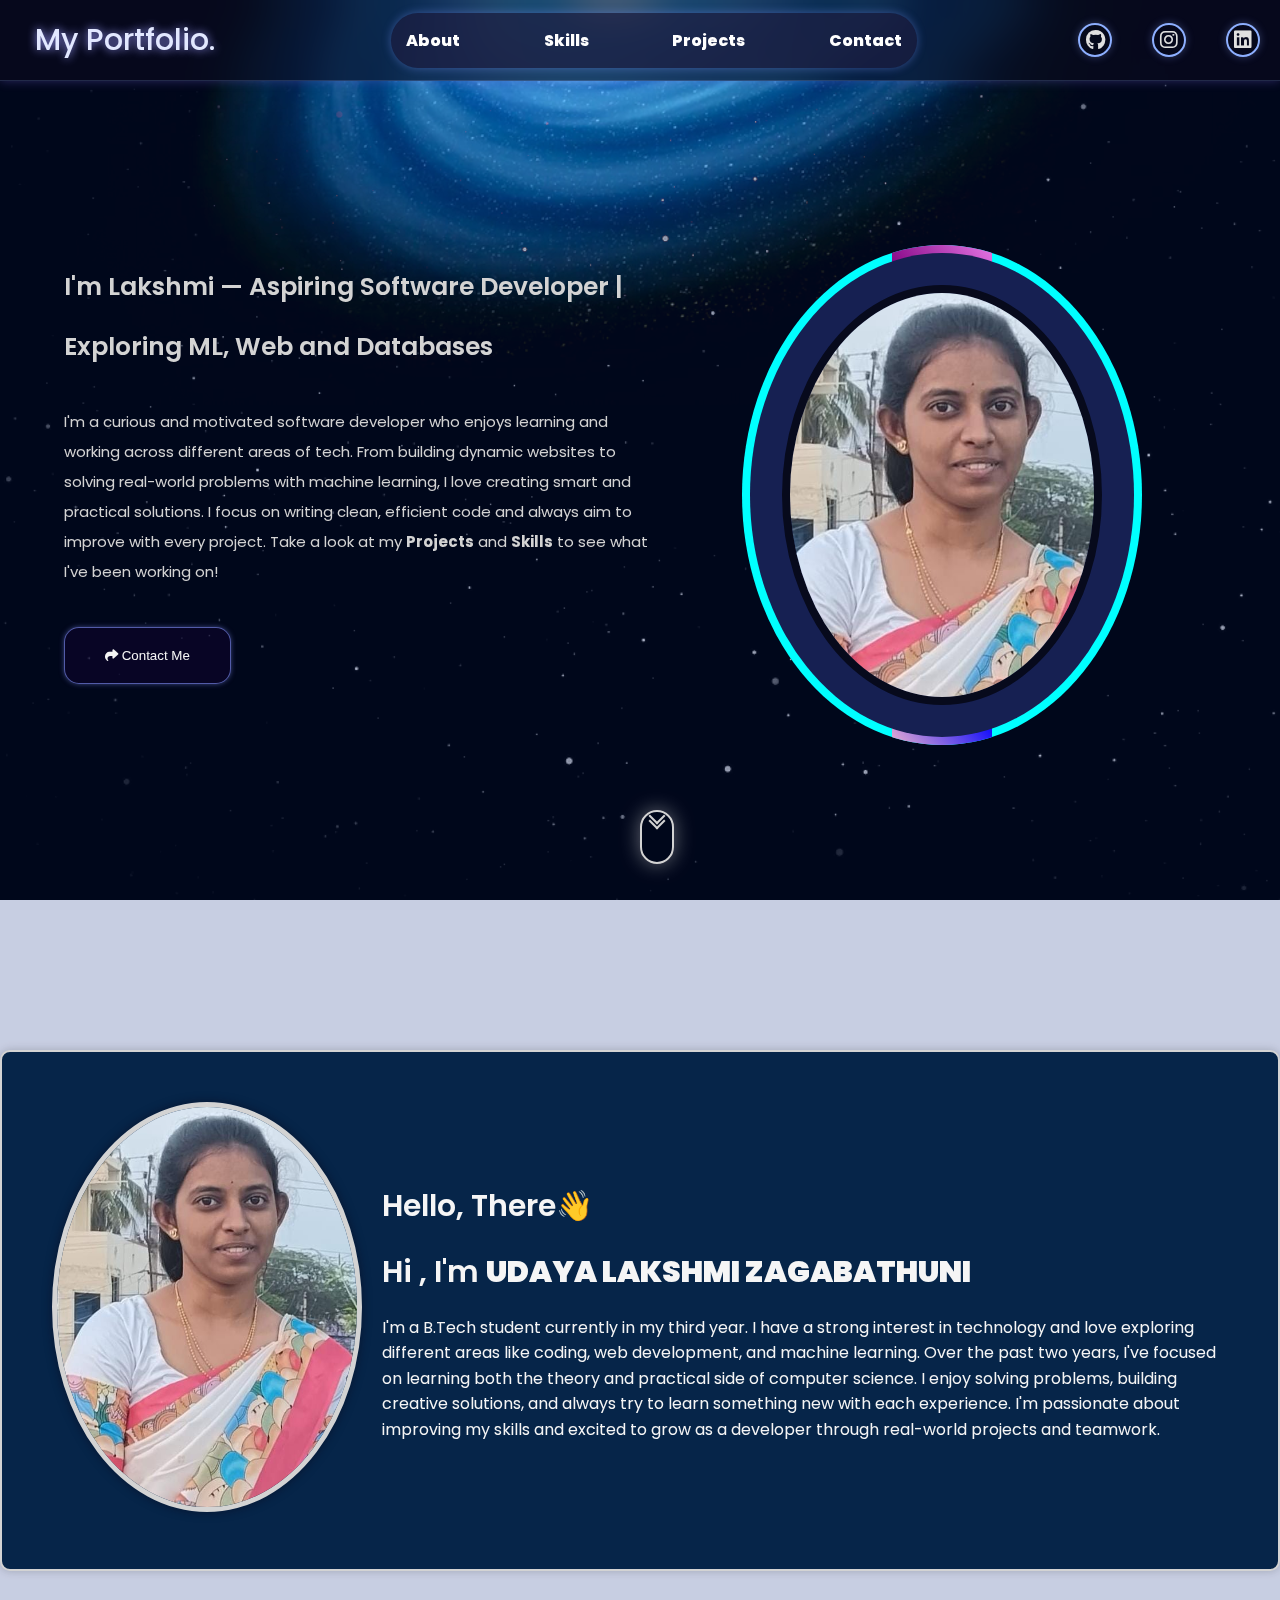
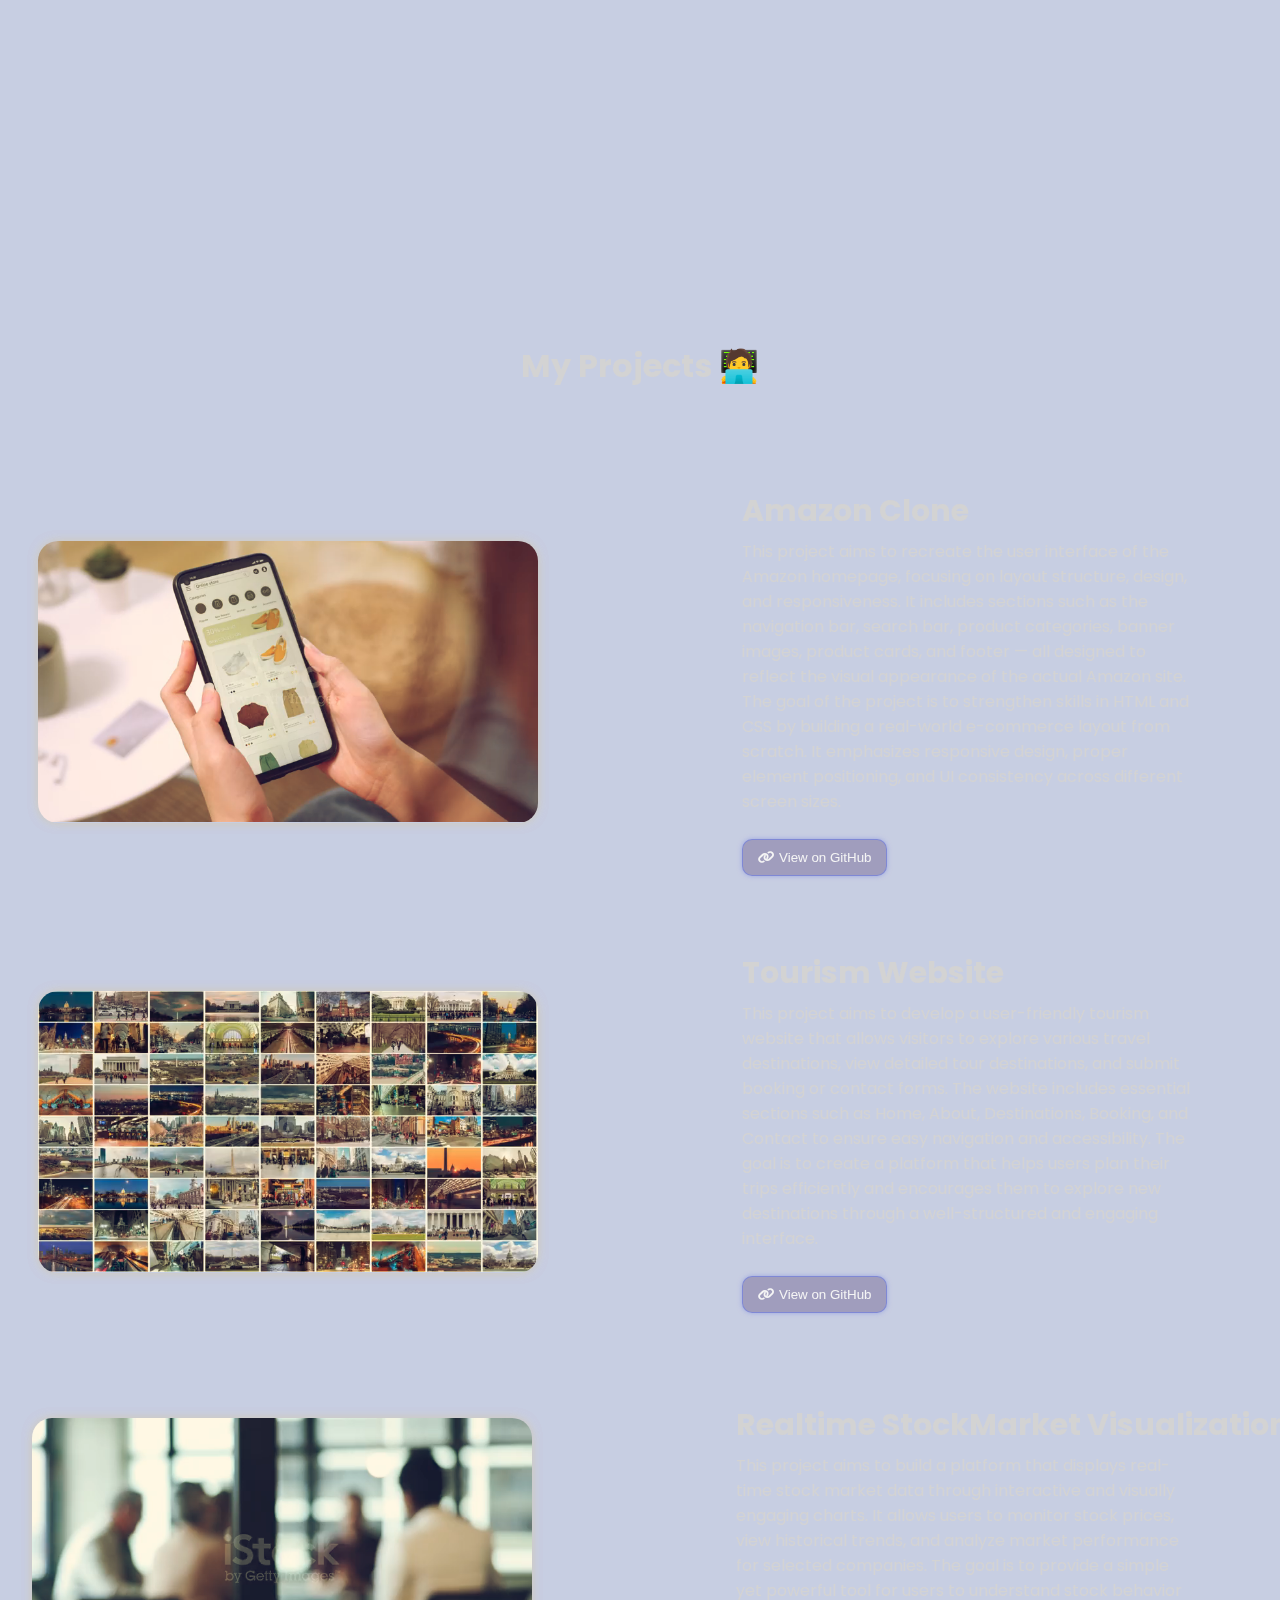
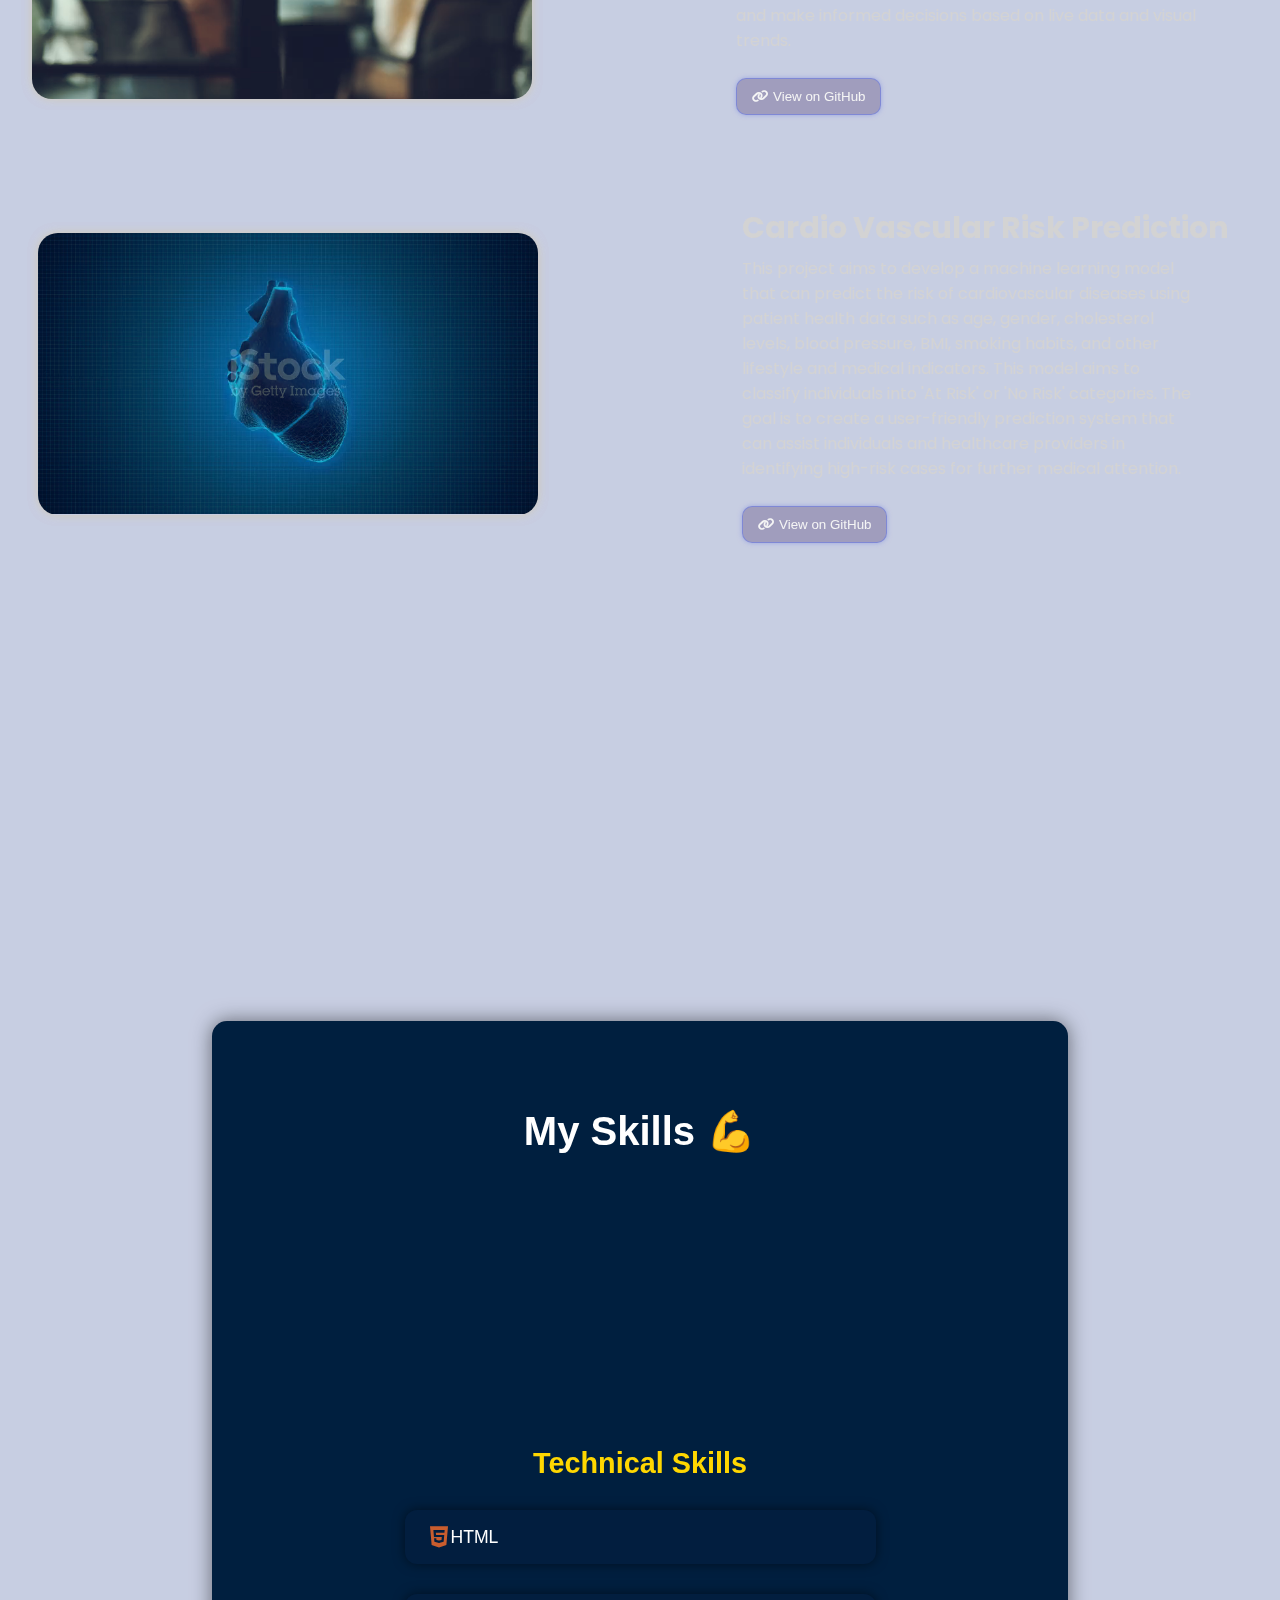
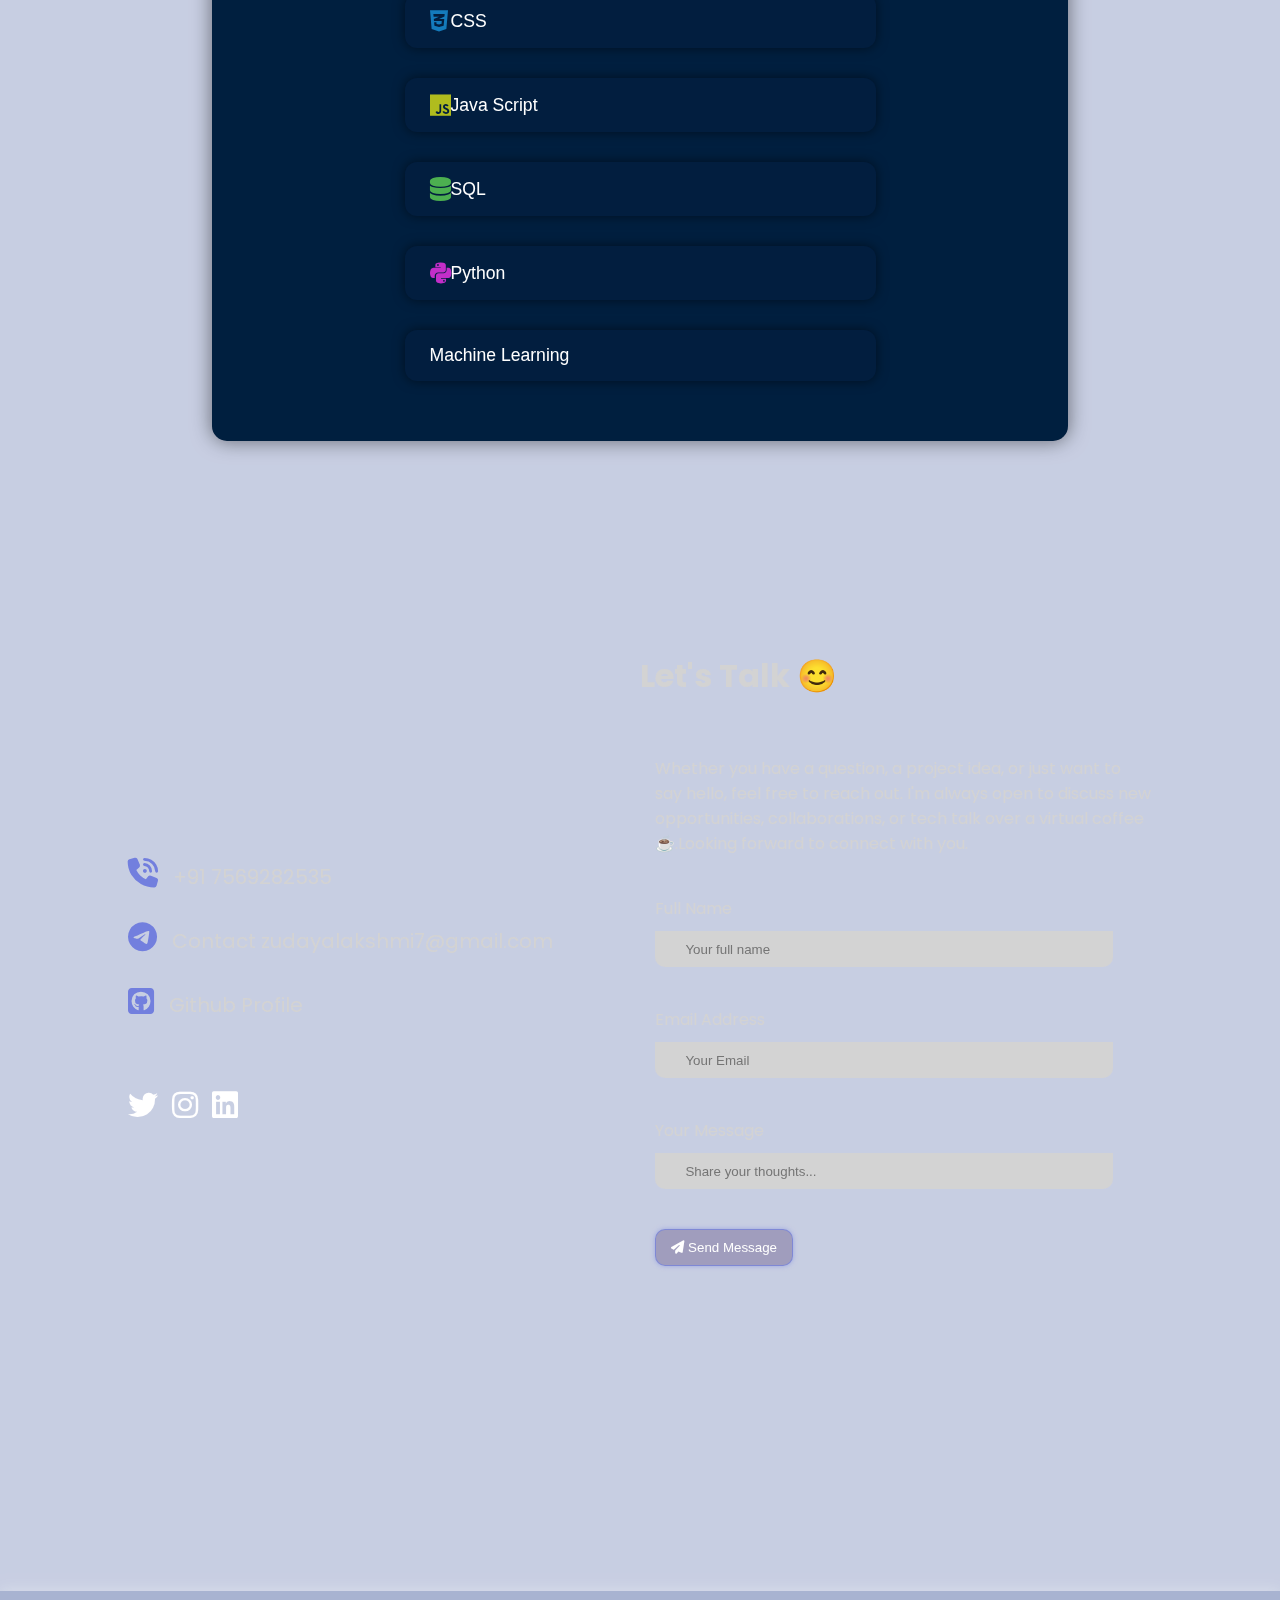
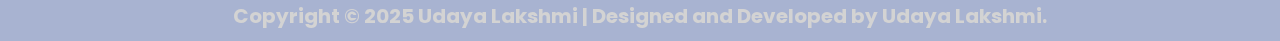
<file: index.html>
<!DOCTYPE html>
<html lang="en">
<head>
    <meta charset="UTF-8">
    <meta name="viewport" content="width=device-width, initial-scale=1.0">
    <link rel="stylesheet" href="style.css">
    <link rel="stylesheet" href="https://cdnjs.cloudflare.com/ajax/libs/font-awesome/6.7.2/css/all.min.css">
    <title>Personal Portfolio</title>
</head>
<body>
    <!-- Home Section -->
    <div class="vid-container">
        <video class="backvideo" loop autoplay muted playsinline src="galaxy.mp4" type="video/mp4"></video>
        <header>
            <div class="logo">
                <h1>My Portfolio.</h1>
            </div>
            <ul>
                <li><a href="#about">About</a></li>
                <li><a href="#skills">Skills</a></li>
                <li><a href="#projects">Projects</a></li>
                <li><a href="#contact">Contact</a></li>
            </ul>

            <div class="box-icons">
                <a href="#"><i class="fa-brands fa-github"></i></a>
                <a href="#"><i class="fa-brands fa-instagram"></i></a>
                <a href="#"><i class="fa-brands fa-linkedin"></i></a>
            </div>
            <div class="menu-icon"><i class="fa-solid fa-bars"></i></div>
       </header>
       <div class="sidebar">
        <div class="close-icon">
            <i class="fa-solid fa-x"></i>
        </div>
            <ul>
                <li><a href="#about">About</a></li>
                <li><a href="#skills">Skills</a></li>
                <li><a href="#projects">Projects</a></li>
                <li><a href="#contact">Contact</a></li>
            </ul>
            <div class="social-icons">
                <a href="#"><i class="fa-brands fa-github"></i></a>
                <a href="#"><i class="fa-brands fa-instagram"></i></a>
                <a href="#"><i class="fa-brands fa-linkedin"></i></a>
            </div>
       </div>
            <div class="black-hole">
                <video loop autoplay muted playsinline src="blackhole.mp4" type="video/mp4"></video>
            </div>
            <section class="hero-sec">
                <div class="info autoBlur">
                    <h1>I'm Lakshmi — Aspiring Software Developer | Exploring ML, Web and Databases</h1>
                    <p>I'm a curious and motivated software developer who enjoys learning and working across different areas of tech. 
                        From building dynamic websites to solving real-world problems with machine learning, I love creating smart and practical solutions.
                        I focus on writing clean, efficient code and always aim to improve with every project.
                        Take a look at my <strong>Projects</strong> and <strong>Skills</strong> to see what I've been working on!</p>
                    <button><i class="fa-solid fa-share"></i> Contact Me</button>
                </div>
                <div class="card">
                    <div class="content">
                        <img class="autoBlur" src="image1.jpg" alt="">
                    </div>
                </div>
                <div class="scroll-down"></div>
            </section>
            <!-- Home Section Ends-->
            <!-- About Section Starts-->
            <section class="about-container">
                <div class="about-image">
                    <img src="image1.jpg" alt="Profile Image">
                </div>
                <div class="info-title autoDisplay">
                    <h1>Hello, There👋</h1>
                    <h1>Hi , I'm <b>UDAYA LAKSHMI ZAGABATHUNI</b></h1>
                    <p>I'm a B.Tech student currently in my third year. I have a strong interest in technology and love exploring different areas like coding, 
                    web development, and machine learning. Over the past two years, I've focused on learning both the theory and practical side of computer science.
                    I enjoy solving problems, building creative solutions, and always try to learn something new with each experience. 
                    I'm passionate about improving my skills and excited to grow as a developer through real-world projects and teamwork.</p>
                </div>
            </section>
            <!-- About Section Ends-->
            <!-- Project Section Starts-->
            <section class="projects">
                <h1 class="section-title autoDisplay">My Projects 🧑‍💻</h1>
                <div class="pro-title">
                    <div class="pro-video autoBlur">
                        <video loop autoplay muted playsinline id="provideo1" src="project1.mp4" type="video/mp4"></video>
                    </div>
                    <div class="pro-info">
                        <h1>Amazon Clone</h1>
                        <p>This project aims to recreate the user interface of the Amazon homepage, focusing on layout structure, design, and responsiveness. 
                            It includes sections such as the navigation bar, search bar, product categories, banner images, product cards, and footer — all designed to reflect the visual appearance of the actual Amazon site.
                            The goal of the project is to strengthen skills in HTML and CSS by building a real-world e-commerce layout from scratch. It emphasizes responsive design, proper element positioning, and UI consistency across different screen sizes.
                        </p>
                        
                        <a href="https://github.com/udayalakshmiz/amazonclone" target="_blank" rel="noopener noreferrer">
                            <button><i class="fa-solid fa-link"></i> View on GitHub</button>
                        </a>

                    </div>
                </div>

                <div class="pro-title">
                    <div class="pro-video autoBlur">
                        <video loop autoplay muted playsinline id="provideo2" src="project2.mp4" type="video/mp4"></video>
                    </div>
                    <div class="pro-info">
                        <h1>Tourism Website</h1>
                        <p>This project aims to develop a user-friendly tourism website that allows visitors to explore various travel destinations, view detailed tour destinations, and submit booking or contact forms.
                            The website includes essential sections such as Home, About, Destinations, Booking, and Contact to ensure easy navigation and accessibility.
                            The goal is to create a platform that helps users plan their trips efficiently and encourages them to explore new destinations through a well-structured and engaging interface.
                        </p>
                        
                        <a href="https://github.com/udayalakshmiz/web-project" target="_blank" rel="noopener noreferrer">
                            <button><i class="fa-solid fa-link"></i> View on GitHub</button>
                        </a>

                    </div>
                </div>

                <div class="pro-title">
                    <div class="pro-video autoBlur">
                        <video loop autoplay muted playsinline id="provideo3" src="project3.mp4" type="video/mp4"></video>
                    </div>
                    <div class="pro-info">
                        <h1>Realtime StockMarket Visualization</h1>
                        <p>This project aims to build a platform that displays real-time stock market data through interactive and visually engaging charts. 
                            It allows users to monitor stock prices, view historical trends, and analyze market performance for selected companies.
                            The goal is to provide a simple yet powerful tool for users to understand stock behavior and make informed decisions based on live data and visual trends.
                        </p>
                        
                        <a href="https://github.com/udayalakshmiz/python-project" target="_blank" rel="noopener noreferrer">
                            <button><i class="fa-solid fa-link"></i> View on GitHub</button>
                        </a>

                    </div>
                </div>

                <div class="pro-title">
                    <div class="pro-video autoBlur">
                        <video loop autoplay muted playsinline id="provideo4" src="project4.mp4" type="video/mp4"></video>
                    </div>
                    <div class="pro-info">
                        <h1>Cardio Vascular Risk Prediction</h1>
                        <p>This project aims to develop a machine learning model that can predict the risk of cardiovascular diseases using patient health data such as age, gender, cholesterol levels, blood pressure, BMI, smoking habits, and other lifestyle and medical indicators. 
                            This model aims to classify individuals into 'At Risk' or 'No Risk' categories. The goal is to create a user-friendly prediction system that can assist individuals and healthcare providers in identifying high-risk cases for further medical attention.
                        </p>
                        
                        <a href="https://github.com/udayalakshmiz/DIY-Projects" target="_blank" rel="noopener noreferrer">
                            <button><i class="fa-solid fa-link"></i> View on GitHub</button>
                        </a>

                    </div>
                </div>
            </section>
            <!--Project Section Ends -->
            <!-- Skills Section Starts-->
            <section class="skills">
                <h1 class="sec-title autoDisplay">
                    My Skills 💪
                </h1>
                <div class="skill-container autoDisplay">
                    <h1>Technical Skills</h1>
                    <div class="bars">
                        <div class="bar"><i style="color: #c95d2e" class="fa-brands fa-html5"></i>
                            <div class="bar-info">
                                <span>HTML</span>
                            </div>
                        </div>
                        <div class="bar"><i style="color: #147bbc" class="fa-brands fa-css3-alt"></i>
                            <div class="bar-info">
                                <span>CSS</span>
                            </div>
                        </div>
                        <div class="bar"><i style="color: #b0bc1e" class="fa-brands fa-js"></i>
                            <div class="bar-info">
                                <span>Java Script</span>
                            </div>
                        </div>
                        <div class="bar"><i style="color: #4CAF50" class="fa-solid fa-database"></i>
                            <div class="bar-info">
                                <span>SQL</span>
                            </div>
                        </div>
                        <div class="bar"><i style="color: #c32ec9" class="fa-brands fa-python"></i>
                            <div class="bar-info">
                                <span>Python</span>
                            </div>
                        </div>
                        <div class="bar">
                            <div class="bar-info">
                                <span>Machine Learning</span>
                            </div>
                        </div>
                    </div>
                </div>
            </section>
            <!-- Skills Section Ends-->
            <!-- Contact Section Starts-->
            <section class="contact-sec">
                <h1 class="section-title autoDisplay">Let's Talk 😊</h1>
                <div class="social-container autoBlur">
                    <a href="#"><i class="fa-solid fa-phone-volume"></i> +91 7569282535</a>
                    <a href="#"><i class="fa-brands fa-telegram"></i> Contact zudayalakshmi7@gmail.com</a>
                    <a href="#"><i class="fa-brands fa-square-github"></i> Github Profile</a>

                    <div class="social-icons">
                        <a href="#"><i class="fa-brands fa-twitter"></i></i></a>
                        <a href="#"><i class="fa-brands fa-instagram"></i></a>
                        <a href="#"><i class="fa-brands fa-linkedin"></i></a>
                    </div>
                </div>
                
                <div class="contact-info autoBlur">
                    <p>Whether you have a question, a project idea, or just want to say hello, 
                       feel free to reach out. I'm always open to discuss new opportunities, 
                       collaborations, or tech talk over a virtual coffee ☕.Looking forward to connect with you.
                    </p>
                    
                    <p>Full Name</p>
                    <input type="text" placeholder="Your full name">

                    <p>Email Address</p>
                    <input type="text" placeholder="Your Email">

                    <p>Your Message</p>
                    <input type="text" class="input-message" placeholder="Share your thoughts...">

                    <button><i class="fa-solid fa-paper-plane"></i> Send Message</button>
                </div>
            </section>
            <!-- Contact Section Ends-->
            <footer>
                <h1>Copyright © 2025 Udaya Lakshmi | Designed and Developed by Udaya Lakshmi.</h1>
            </footer>
    </div>
    
    <script src="script.js"></script>
</body>
</html>
</file>
<file: style.css>
@import url("https://fonts.googleapis.com/css2?family=Poppins:wght@100;200;300;400;500;600;700;800&display=swap");

body{
    margin: 0;
    padding: 0;
    font-family: "Poppins", sans-serif;
    color: lightgrey;
}

html{
    scroll-behavior: smooth;
}

.vid-container{
    display: flex;
    width: 100%;
    height: 100%;
    position: relative;
    flex-direction: column;
    gap: 100px;
    align-items: center;
    background-color: #001f7c38;
}

.backvideo {
    position: fixed;
    top: 0;
    left: 0;
    width: 100vw;
    height: 100vh;
    object-fit: cover;
    z-index: -1;
    mix-blend-mode: lighten;
}

header{
    position: absolute;
    display: flex;
    align-items: center;
    justify-content: space-between;
    top: 0;
    left: 0;
    right: 0;
    height: 80px;
    background-color: rgba(10, 10, 30, 0.6);
    backdrop-filter: blur(20px);
    box-shadow: 0 0 10px rgba(140, 110, 255, 0.3);
    z-index: 999;
    padding: 0 20px;
    border-bottom: 1px solid rgba(150, 180, 255, 0.2);
}

.container{
    display: flex;
    align-items: center;
    justify-content: space-between;
}

.logo h1{
    font-size: 30px;
    font-weight: 500;
    color: #e2e8ff;
    margin: 0 15px;
    text-shadow: 0 0 10px #9c9cff;
}

header ul{
    display: flex;
    justify-content: space-between;
    width: 40%;
    background-color: rgba(60, 60, 120, 0.25);
    padding: 15px 15px;
    border-radius: 50px;
    backdrop-filter: blur(10px);
    box-shadow: 0 0 10px rgba(120, 150, 255, 0.4);
}

header ul li{
    list-style: none;
}

header ul a{
    text-decoration: none;
    font-weight: 800;
    color: #ffffff;
}

.box-icons{
    display: flex;
    gap: 40px;
}

.box-icons a{
    display: flex;
    align-items: center;
    justify-content: center;
    width: 30px;
    height: 30px;
    font-size: 20px;
    border: 2px solid #8dafff;
    text-decoration: none;
    border-radius: 50%;
    color: #e0e0e0;
    transition: 0.4s;
    box-shadow: 0 0 8px rgba(150, 170, 255, 0.3);
}

.box-icons a:hover{
    background-color: #a5bfff;
    color: #000;
    box-shadow: 0 0 15px rgba(162, 191, 255, 0.6);
}

.black-hole{
    position: absolute;
    width: 100vw;
    top: 0;
    justify-content: center;
    mix-blend-mode: lighten;
}

.black-hole video{
    width: 100vw;
    margin-top: -35vh;
    /*z-index: -2;*/
}

.hero-sec{
    position: relative;
    display: flex;
    justify-content: space-between;
    width: 100vw;
    height: 100vh;
    align-items: center;
}


.info{
    position: absolute;
    left: 5%;
}

.info h1{
    font-size: 25px;
    max-width: 600px;
    font-weight: 600;
    line-height: 60px;
    margin-top: 40px;
    margin-bottom: 30px;
}

.info p{
    max-width: 600px;
    line-height: 30px;
    margin-bottom: 40px;
    font-size: 15px;
}

.info button{
    padding: 20px 40px;
    color: whitesmoke;
    background-color: #2200493d;
    border-radius: 15px;
    cursor: pointer;
    box-shadow: 0 0 5px #727fde86;
    border: 1px solid #727fdeb4;
    transition: 0.4s;
}

.info button:hover{
    box-shadow: 0 0 15px #727fde86;
}

.card{
    position: relative;
    width: 400px;
    height: 500px;
    background: aqua;
    border-radius: 50%;
    left: 58%;
    top: 5%;
    overflow: hidden;
}

.card::before{
    content: '';
    position: absolute;
    background: linear-gradient(50deg, pink, blue, green, purple, violet);
    inset: -15px 150px;
    transition: 0.5s;
    animation: animate 5s linear infinite;
}

.card:hover::before{
    inset: -25px 0px;
}

@keyframes animate{
    0%{
        transform: rotate(0deg);
    }
    100%{
        transform: rotate(360deg);
    }
}

.card::after{
    content: '';
    background: #162052;
    inset: 8px;
    position: absolute;
    border-radius: 50%;
    z-index: 1;
}

.content{
    position: absolute;
    inset: 40px;
    border: 8px solid #070a1c;
    z-index: 4;
    border-radius: 50%;
    overflow: hidden;
}

.content img{
    position: absolute;
    top: 0;
    left: 0;
    width: 100%;
    height: 120%;
    object-fit: cover;
    transition: 0.5s;
    pointer-events: none;
}

.scroll-down{
    position: absolute;
    height: 50px;
    width: 30px;
    border: 2px solid lightgray;
    left: 50%;
    /*bottom: 3%;*/
    top: 90%;
    border-radius: 50px;
    cursor: pointer;
    box-shadow: 0 0 20px rgba(211, 211, 211, 0.478);
}

.scroll-down::before,
.scroll-down::after{
    content: '';
    position: absolute;
    top: 20%;
    left: 50%;
    width: 10px;
    height: 10px;
    border: 2px solid lightgray;
    transform: translate(-50%, -100%) rotate(45deg);
    border-top: transparent;
    border-left: transparent;
    animation: scroll-down 2s ease-in-out infinite;
}

.scroll-down::before{
    top: 30%;
    animation-delay: 0.5s;
}

@keyframes scroll-down{
    0%{
        opacity: 0;
    }
    30%, 60%{
        opacity: 1;
    }
    100%{
        top: 90%;
        opacity: 0;
    }
}

/* About Section */

.about-container{
    display: flex;
    justify-content: space-between;
    align-items: center;
    padding: 50px;
    border: 2px solid lightgray;
    border-radius: 10px;
    background-color: rgb(6, 37, 73);
    max-width: 1200px;
    margin: 50px auto;
    box-shadow: 0 0 10px rgba(0, 0, 0, 0.2);
    animation: animateborder 2s alternate infinite;
}

@keyframes animateborder{
    0%{
        border-color: #162052;
    }
    100%{
        border-color: #9c9cff;
    }
}

.about-image img{
    width: 300px;
    height: 400px;
    object-fit: cover;
    border-radius: 50%;
    border: 5px solid lightgray;
    box-shadow: 0 0 10px rgba(10, 10, 30, 0.6);
    animation: borderimg 2s alternate infinite;
}

@keyframes borderimg{
    0%{
        border-color: palevioletred;
    }
    100%{
        border-color: aqua;
    }
}

.info-title{
    max-width: 900px;
    margin-left: 20px;
}

.info-title h1{
    font-size: 30px;
    color: whitesmoke;
    font-weight: 600;
    margin-bottom: 20px;
}

.info-title p{
    font-size: 16px;
    color: whitesmoke;
    line-height: 1.6;
}

/* My Projects */

.projects{
    display: flex;
    flex-direction: column;
    align-items: center;
    gap: 10%;
    position: relative;
    width: 80%;
    height: 100vh;
    margin-top: 200px;
    margin-bottom: 800px;
}

.pro-title{
    display: flex;
    width: 100%;
    height: 40%;
    align-items: center;
    gap: 10%;
    justify-content: center;
}

.pro-video{
    display: flex;
    align-items: center;
    justify-content: center;
    transition: 0.5s;
    width: 50%;
    mix-blend-mode: difference;
    min-width: 500px;
    position: relative;
    cursor: pointer;
}

.pro-video video{
    width: 100%;
    object-fit: cover;
    border-radius: 20px;
    box-shadow: 0 0 10px lightgray;
    transition: 0.5s;
}

.pro-video video:hover{
    box-shadow: 0 0 20px lightgray;
}

.pro-info{
    display: flex;
    flex-direction: column;
    align-items: start;
    justify-content: center;
    width: 50%;
    padding-left: 10%;
}

.pro-info h1{
    width: 90%;
    min-width: 500px;
    font-size: 30px;
    font-weight: bold;
    text-wrap: nowrap;
    margin-bottom: 5px;
    margin-top: 0;
}

.pro-info p{
    width: 90%;
    max-width: 500px;
    min-width: 400px;
    margin-bottom: 10px;
    margin-top: 0;
}

.pro-info button {
    padding: 10px 15px;
    color: whitesmoke;
    background-color: #2200493d;
    border-radius: 10px;
    cursor: pointer;
    box-shadow: 0 0 5px #727fde86;
    border: 1px solid #727fdeb4;
    transition: 0.4s;
    margin-top: 15px;
    display: inline-block;
}

.pro-info button:hover{
    box-shadow: 0 0 15px #727fde86;
    opacity: 0.6;
}

/* Skills Section */

.skills {
    padding: 60px 10%;
    background: #001f3f; /* dark blue background */
    color: #f5f5f5;
    font-family: 'Segoe UI', sans-serif;
    display: flex;
    flex-direction: column;
    align-items: center;
    justify-content: space-between;
    max-width: 600px;
    width: 100%;
    height: 100vh;
    margin-top: 500px;
    border-radius: 15px;
    box-shadow: 0 0 20px rgba(0, 0, 0, 0.5);
}

.skills .sec-title {
    text-align: center;
    font-size: 2.5rem;
    margin-bottom: 50px;
    color: #ffffff;
    font-weight: bold;
}

.skill-container h1 {
    font-size: 1.8rem;
    margin-bottom: 30px;
    color: #ffd700; /* goldish title */
    text-align: center;
}

.bars {
    display: flex;
    flex-direction: column;
    gap: 30px;
}

.bar {
    display: flex;
    justify-content: space-between;
    align-items: center;
    background-color: #021e3f;
    padding: 15px 25px;
    border-radius: 12px;
    box-shadow: 0 0 12px rgba(0, 0, 0, 0.5);
    flex-wrap: wrap;
}

.bar-info {
    display: flex;
    align-items: center;
    gap: 12px;
    font-size: 1.1rem;
    font-weight: 500;
    color: #ffffff;
    min-width: 400px;
    max-width: 500px;
}

.bar i {
    font-size: 1.5rem;
}

/* Contact Section */
.contact-sec{
    width: 80%;
    height: 100vh;
    display: flex;
    align-items: center;
    justify-content: center;
    gap: 10%;
    position: relative;
    margin-bottom: 200px;
}

.contact-sec h1{
    position: absolute;
    top: 10%;
    left: 50%;
}

.section-title{
    display: flex;
    align-items: center;
    justify-content: center;
    left: 20%;
}

.social-container{
    display: flex;
    flex-direction: column;
    gap: 30px;
}

.social-container a{
    color: lightgray;
    text-decoration: none;
    font-size: 20px;
    text-wrap: nowrap;
}

.social-container i{
    color: #727fde;
    font-size: 30px;
    margin-right: 10px;
}

.social-icons a i{
    color: white;
    margin-top: 40px;
}

.contact-info p{
    max-width: 500px;
    margin-top: 40px;
    margin-bottom: 10px;
}

.contact-info input{
    padding: 8px 30px;
    background-color: lightgray;
    width: 80%;
    height: 20px;
    border: none;
    outline: none;
    border-bottom-left-radius: 10px;
    border-bottom-right-radius: 10px;
}

.contact-info button{
    margin-top: 40px;
    padding: 10px 15px;
    border-radius: 10px;
    border: 1px solid #727fdeb4;
    background-color: #2200493d;
    cursor: pointer;
    transition: 0.4s;
    box-shadow: 0 0 5px #727fde86;
    color: white;
}

.contact-info button:hover{
    box-shadow: 0 0 15px #727fde86;
    opacity: 0.7;
}

footer{
    margin-top: 300px;
    display: flex;
    bottom: 0;
    left: 0;
    right: 0;
    align-items: center;
    justify-content: center;
    position: absolute;
    height: 50px;
    background-color: rgba(255, 255, 255, 0.128);
    backdrop-filter: blur(20px);
    box-shadow: 0 0 15px rgba(255, 255, 255, 0.356);
    z-index: 999;
}

footer h1{
    font-size: 20px;
}

.menu-icon{
    cursor: pointer;
    display: none;
    font-size: 35px;
}

.sidebar{
    position: fixed;
    right: 0;
    top: 0;
    bottom: 70%;
    width: 0%;
    background-color: #000000b8;
    backdrop-filter: blur(10px);
    z-index: 999;
    box-shadow: 0 0 20px rgba(211, 211, 211, 0.411);
    border-bottom-left-radius: 100%;
    opacity: 0;
}

.close-icon{
    font-size: 30px;
    padding-left: 10px;
    cursor: pointer;
    color: lightgray;
}

.sidebar ul{
    padding-left: 20px;
}

.sidebar ul li{
    list-style: none;
    margin-bottom: 30px;
}

.sidebar ul li a{
    text-decoration: none;
    color: lightgray;
    font-size: 20px;
    font-weight: 600;
    text-shadow: 0 0 15px rgba(128, 128, 128, 0.256);
}

.sidebar .social-icons{
    padding-left: 20px;
    margin-top: 60px;
    text-wrap: nowrap;
}

.sidebar .social-icons a{
    font-size: 30px;
    padding: 5px 5px;
    cursor: pointer;
}

.sidebar.open-sidebar{
    animation: opensidebar 1.5s forwards;
}

@keyframes opensidebar{
    to{
        width: 80%;
        opacity: 1;
        bottom: 0;
        border-radius: 0;
    }
}

.sidebar.close-sidebar{
    animation: closesidebar 1.5s forwards;
}

@keyframes closesidebar{
    from{
        width: 80%;
        opacity: 1;
        bottom: 0;
        border-radius: 0;
    }
    to{
        width: 0;
        opacity: 0;
        bottom: 70%;
        border-bottom-left-radius: 50%;
    }
}

.autoBlur{
    animation: bluranimate linear both;
    animation-timeline: view();
}

@keyframes bluranimate{
    0%{
        filter: blur(40px);
        opacity: 0;
    }
    35%, 65%{
        filter: blur(0);
        opacity: 1;
    }
    100%{
        filter: blur(40px);
        opacity: 0;
    }
}

.autoDisplay{
    animation: displayanimate both;
    animation-timeline: view();
}

@keyframes displayanimate{
    from{
        filter: blur(10px);
        transform: translateY(-200px) scale(0);
        opacity: 0.2;
    }
    50%{
        opacity: 1;
        filter: blur(0);
        transform: translateX(0) scale(1);
    }
}

@media (max-aspect-ratio: 16/9){
    .backvideo{
        width: auto;
        height: 100vh;
    }
}

@media (min-aspect-ratio: 16/9){
    .backvideo{
        width: 100vw;
        height: auto;
    }
}

/* Tablet and Mobile Responsive */
@media screen and (max-width: 1000px){
    .black-hole video{
        margin-top: -15%;
    }
    .info h1{
        font-size: 15px;
        line-height: 20px;
        max-width: 300px;
    }
    .info p{
        max-width: 300px;
    }
    .card{
        left: 400px;
    }
    .content img{
        height: 100%;
    }
    .about-container{
        flex-direction: column;
        align-items: center;
    }
    .info-title h1{
        font-size: 20px;
    }
    .info-title p{
        font-size: 15px;
        max-width: 300px;
    }
    .projects{
        margin-bottom: 300px;
    }
    .pro-video video{
        width: 250px;
        margin-left: -100px;
    }
    .pro-info{
        padding-left: 0;
        margin-left: -50px;
    }
    .pro-info h1{
        font-size: 14px;
        text-wrap: wrap;
        max-width: 150px;
    }
    .pro-info p{
        max-width: 200px;
        font-size: 10px;
        text-wrap: wrap;
        min-width: 0;
    }
    .skills{
        width: 90%;
        height: auto;
        padding: 30px;
    }
    .skills .sec-title{
        font-size: 2rem;
    }
    .contact-sec{
        flex-direction: column;
        align-items: center;
        gap: 50px;
        margin-top: 20px;
    }
    .contact-sec h1{
        position: static;
        margin-bottom: 20px;
    }
    footer h1{
        font-size: 15px;
    }
}

@media screen and (max-width: 700px){
    header{
        position: fixed;
        height: 50px;
    }
    header ul{
        display: none;
    }
    header .box-icons{
        display: none;
    }
    header h1{
        font-size: 15px;
    }
    .black-hole video{
        margin-top: -15%;
    }
    .hero-sec{
        flex-direction: column;
    }
    .autoBlur{
        animation: none;
    }
    .info{
        top: 60%;
        display: flex;
        flex-direction: column;
        align-items: center;
        margin-left: 10%;
    }
    .scroll-down{
        top: 20%;
    }
    .info h1{
        line-height: 50px;
        margin-top: 60%;
    }
    .info button{
        padding: 10px 15px;
    }
    .card{
        height: 500px;
        top: 15%;
        left: 5%;
        right: 50%;
    }
    .about-container{
        margin-top: 90%;
        flex-direction: column;
        align-items: center;
        padding: 10px;
    }
    .projects{
        margin-top: 5%;
        margin-bottom: 250px;
    }
    .section-title h1{
        font-size: 25px;
        margin-bottom: 50px;
    }
    .pro-video video{
        width: 200px;
        margin-left: -200px;
    }
    .pro-info{
        margin-left: -250px;
        padding-left: 20px;
    }
    .pro-info h1{
        font-size: 10px;
        text-wrap: wrap;
        max-width: 100px;
    }
    .pro-info p{
        max-width: 200px;
        font-size: 10px;
        text-wrap: wrap;
        min-width: 0;
    }
    .skills{
        width: 90%;
        padding: 10px;
        flex-direction: column;
        align-items: center;
        margin-bottom: 50px;
    }
    .skills .sec-title{
        font-size: 1.5rem;
    }
    .skills .bar-info{
        min-width: 200px;
        max-width: 300px;
    }
    footer{
        margin-top: 40px;
    }
    footer h1{
        font-size: 0.6rem;
    }
    .menu-icon{
        display: inline;
    }
}
</file>
